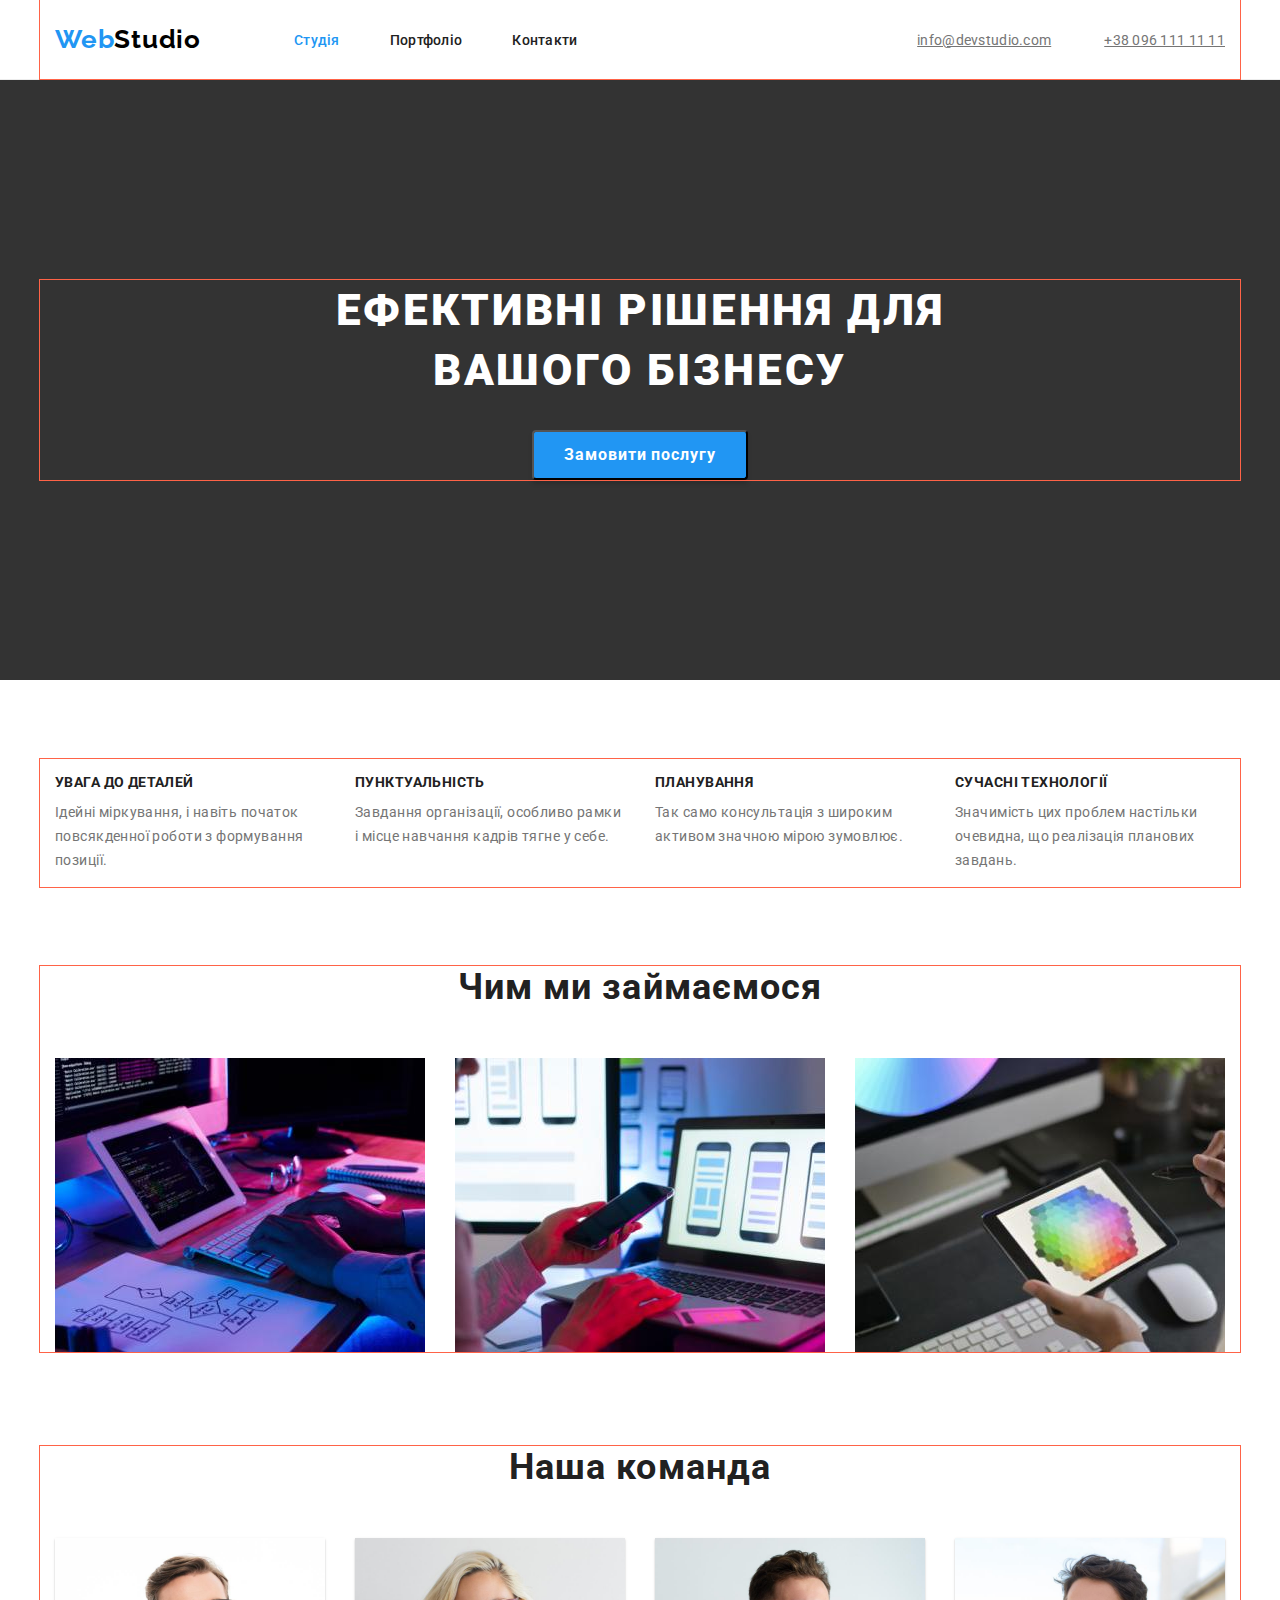
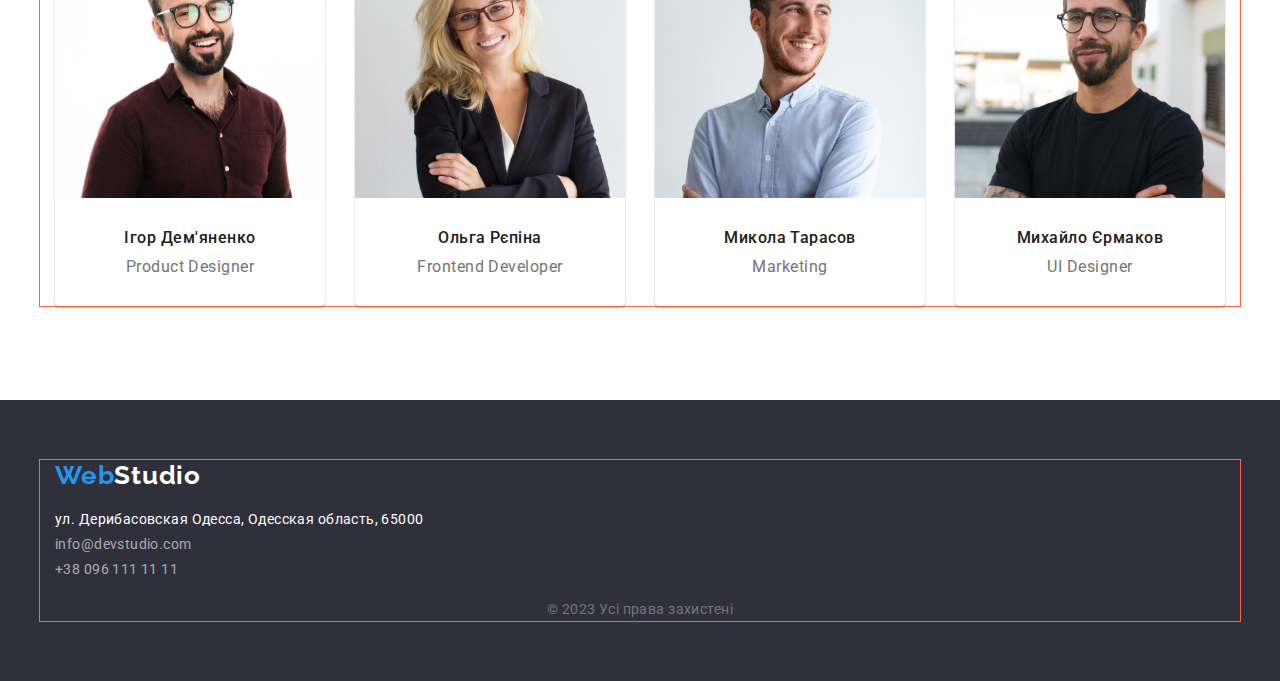
<file: index.html>
<!DOCTYPE html>
<html lang="uk">
  <head>
    <meta charset="UTF-8" />
    <meta http-equiv="X-UA-Compatible" content="IE=edge" />
    <meta name="viewport" content="width=device-width, initial-scale=1.0" />
    <title>Web studio</title>

    <link rel="preconnect" href="https://fonts.googleapis.com" />
    <link rel="preconnect" href="https://fonts.gstatic.com" crossorigin />
    <link
      href="https://fonts.googleapis.com/css2?family=Raleway:wght@700&family=Roboto:wght@400;500;700;900&display=swap"
      rel="stylesheet"
    />
    <link rel="stylesheet" href="./styles/style.css" />
  </head>
  <body>
    <!-- Header -->
    <header class="header">
      <div class="container header-container">
        <a class="header-logo logo link" href="./index.html"
          ><span class="logo-accent">Web</span>Studio</a
        >
        <nav class="nav">
          <ul class="nav-list list">
            <li class="nav-list-item">
              <a class="nav-list-link link current" href="">Студія</a>
            </li>
            <li class="nav-list-item">
              <a class="nav-list-link link" href="./portfolio.html"
                >Портфоліо</a
              >
            </li>
            <li class="nav-list-item">
              <a class="nav-list-link link" href="">Контакти</a>
            </li>
          </ul>
        </nav>
        <div class="header-connect">
          <a class="header-link" href="mailto:info@devstudio.com"
            >info@devstudio.com</a
          >
          <a class="header-link" href="tel:+380961111111">+38 096 111 11 11</a>
        </div>
      </div>
    </header>
    <main>
      <!-- Hero -->
      <section class="hero">
        <div class="container">
          <h1 class="hero-title">Ефективні рішення для вашого бізнесу</h1>
          <button class="button hero-btn" type="button">
            Замовити послугу
          </button>
        </div>
      </section>
      <!-- Peculiarities -->
      <section class="peculiarities">
        <div class="container">
          <h2 class="peculiarities-title visually-hidden">Peculiarities</h2>
          <ul class="peculiarities-list list">
            <li class="peculiarities-item">
              <h3 class="peculiarities-item-title">УВАГА ДО ДЕТАЛЕЙ</h3>
              <p class="peculiarities-item-text">
                Ідейні міркування, і навіть початок повсякденної роботи з
                формування позиції.
              </p>
            </li>
            <li class="peculiarities-item">
              <h3 class="peculiarities-item-title">ПУНКТУАЛЬНІСТЬ</h3>
              <p class="peculiarities-item-text">
                Завдання організації, особливо рамки і місце навчання кадрів
                тягне у себе.
              </p>
            </li>
            <li class="peculiarities-item">
              <h3 class="peculiarities-item-title">ПЛАНУВАННЯ</h3>
              <p class="peculiarities-item-text">
                Так само консультація з широким активом значною мірою зумовлює.
              </p>
            </li>
            <li class="peculiarities-item">
              <h3 class="peculiarities-item-title">СУЧАСНІ ТЕХНОЛОГІЇ</h3>
              <p class="peculiarities-item-text">
                Значимість цих проблем настільки очевидна, що реалізація
                планових завдань.
              </p>
            </li>
          </ul>
        </div>
      </section>
      <!-- Business -->
      <section class="business">
        <div class="container">
          <h2 class="business-title title">Чим ми займаємося</h2>
          <ul class="business-list list">
            <li class="business-item">
              <img
                src="./images/business-img-1.jpg"
                alt="develop - writing code"
                width="370"
                height="294"
              />
            </li>
            <li class="business-item">
              <img
                src="./images/business-img-2.jpg"
                alt="we develop mobile application"
                width="370"
                height="294"
              />
            </li>
            <li class="business-item">
              <img
                src="./images/business-img-3.jpg"
                alt="we select color"
                width="370"
                height="294"
              />
            </li>
          </ul>
        </div>
      </section>
      <!-- Team -->
      <section class="team">
        <div class="container">
          <h2 class="team-title title">Наша команда</h2>
          <ul class="team-list list">
            <li class="team-list-item">
              <img
                src="./images/team-img-1.jpg"
                alt="Ігор Дем'яненко"
                width="270"
                height="260"
              />
              <div class="team-wrap-item">
                <h3 class="team-item-title">Ігор Дем'яненко</h3>
                <p class="team-item-text">Product Designer</p>
              </div>
            </li>
            <li class="team-list-item">
              <img
                src="./images/team-img-2.jpg"
                alt="Ольга Рєпіна"
                width="270"
                height="260"
              />
              <div class="team-wrap-item">
                <h3 class="team-item-title">Ольга Рєпіна</h3>
                <p class="team-item-text">Frontend Developer</p>
              </div>
            </li>
            <li class="team-list-item">
              <img
                src="./images/team-img-3.jpg"
                alt="Микола Тарасов"
                width="270"
                height="260"
              />
              <div class="team-wrap-item">
                <h3 class="team-item-title">Микола Тарасов</h3>
                <p class="team-item-text">Marketing</p>
              </div>
            </li>
            <li class="team-list-item">
              <img
                src="./images/team-img-4.jpg"
                alt="Михайло Єрмаков"
                width="270"
                height="260"
              />
              <div class="team-wrap-item">
                <h3 class="team-item-title">Михайло Єрмаков</h3>
                <p class="team-item-text">UI Designer</p>
              </div>
            </li>
          </ul>
        </div>
      </section>
    </main>
    <!-- Footer -->
    <footer class="footer">
      <div class="container">
        <a class="footer-logo logo link" href="./index.html"
          ><span class="logo-accent">Web</span>Studio</a
        >
        <address class="footer-address">
          <ul class="footer-address-list list">
            <li class="footer-address-item">
              <a
                class="footer-address-link to-map link"
                href="https://goo.gl/maps/cPwKgXEgkE8QsZHY8?coh=178573&entry=tt"
                target="_blank"
                rel="noopener noreferrer nofollow"
                >ул. Дерибасовская Одесса, Одесская область, 65000</a
              >
            </li>
            <li class="footer-address-item">
              <a
                class="footer-address-link link"
                href="mailto:info@devstudio.com"
                >info@devstudio.com</a
              >
            </li>
            <li class="footer-address-item">
              <a class="footer-address-link link" href="tel:+380961111111"
                >+38 096 111 11 11</a
              >
            </li>
          </ul>
        </address>
        <p class="footer-copy">&#169; 2023 Усі права захистені</p>
      </div>
    </footer>
    <script src="./js/index.js" type="module"></script>
  </body>
</html>
</file>
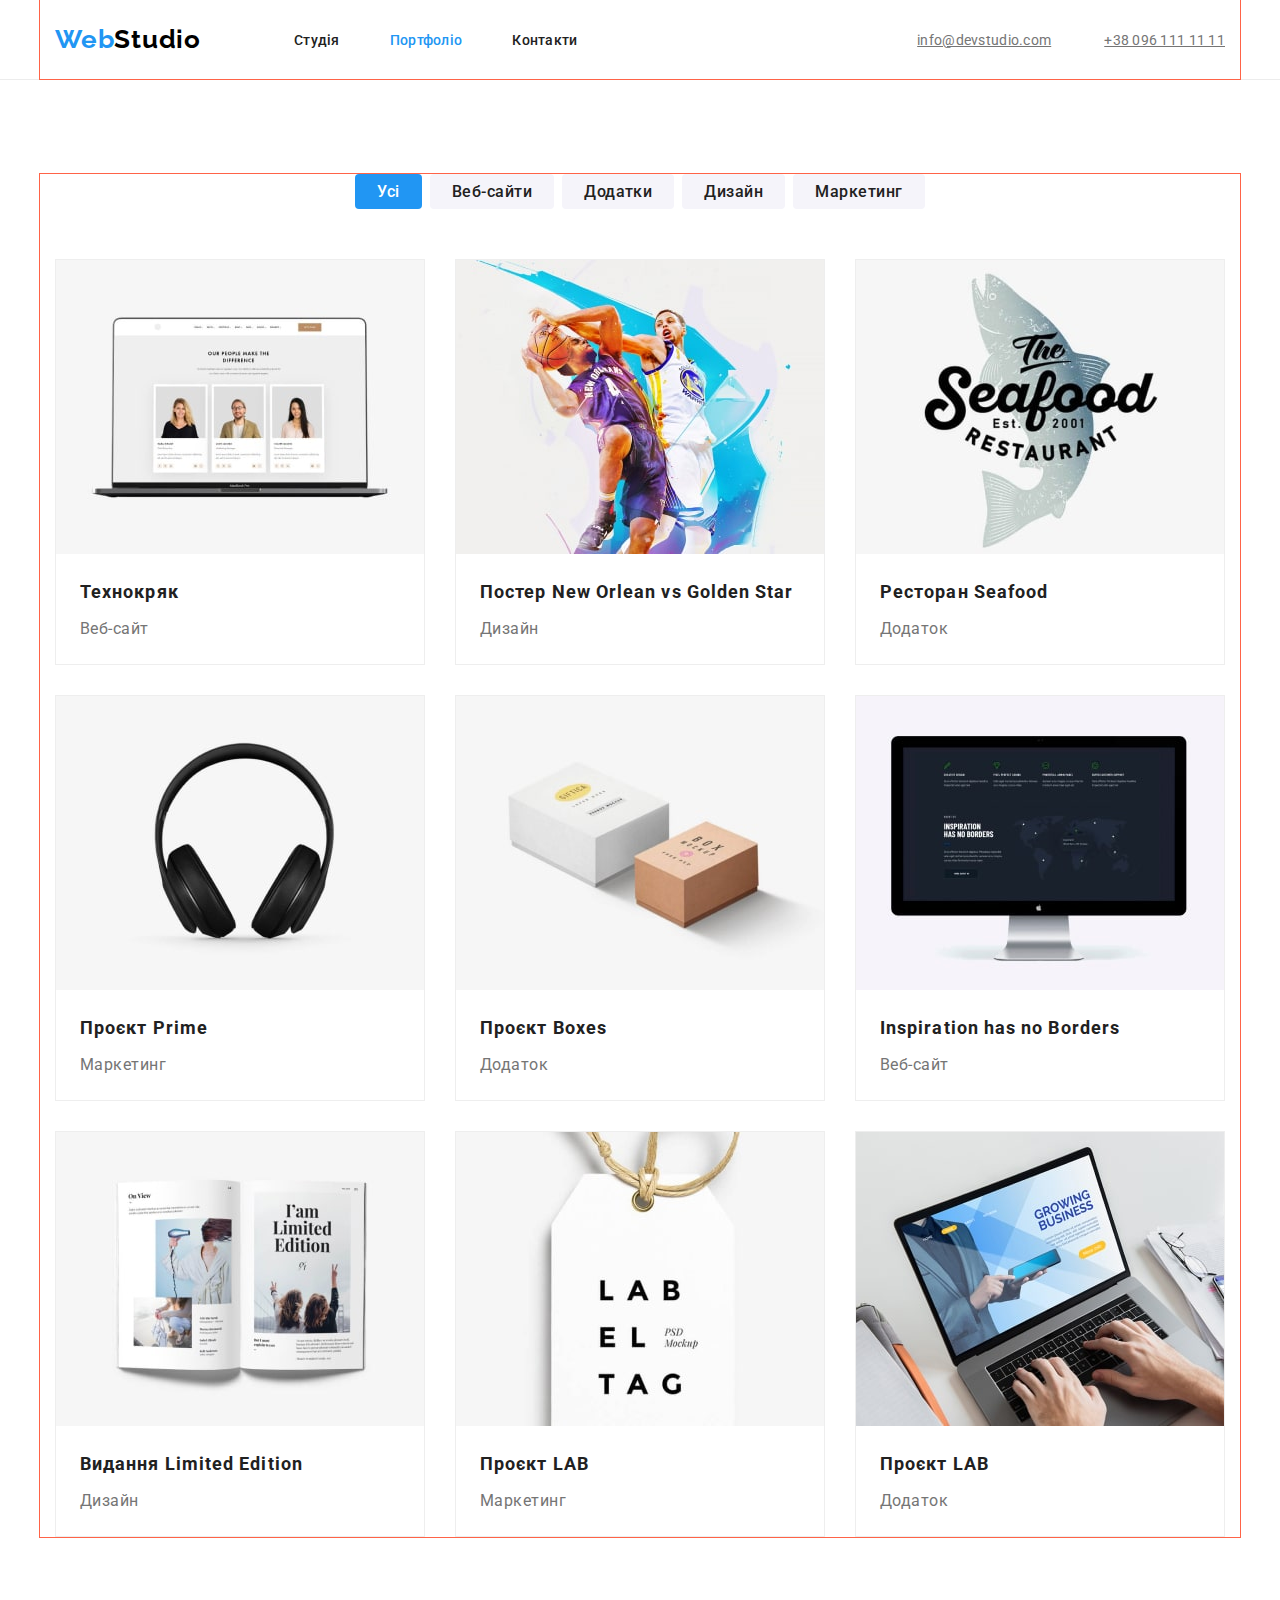
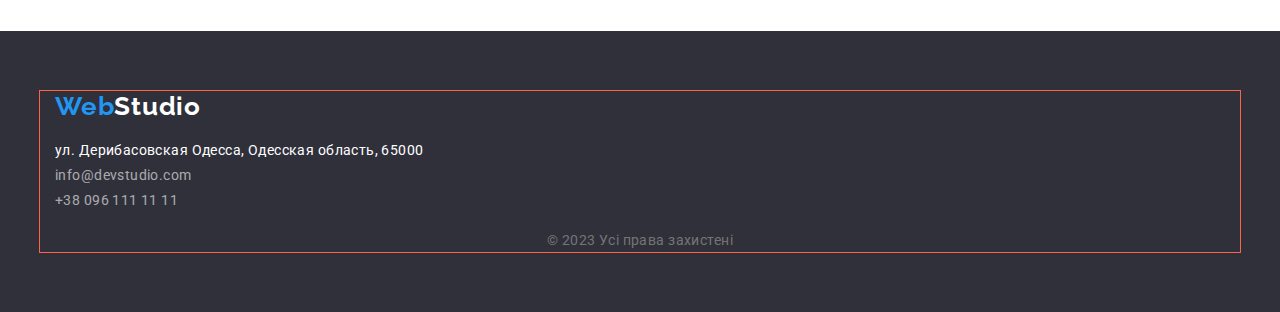
<file: portfolio.html>
<!DOCTYPE html>
<html lang="uk">
  <head>
    <meta charset="UTF-8" />
    <meta http-equiv="X-UA-Compatible" content="IE=edge" />
    <meta name="viewport" content="width=device-width, initial-scale=1.0" />
    <title>Portfolio</title>
    <link rel="preconnect" href="https://fonts.googleapis.com" />
    <link rel="preconnect" href="https://fonts.gstatic.com" crossorigin />
    <link
      href="https://fonts.googleapis.com/css2?family=Raleway:wght@700&family=Roboto:wght@400;500;700;900&display=swap"
      rel="stylesheet"
    />
    <link rel="stylesheet" href="./styles/style.css" />
  </head>
  <body>
    <!-- Header -->
    <header class="header">
      <div class="container header-container">
        <a class="header-logo logo link" href="./index.html"
          ><span class="logo-accent">Web</span>Studio</a
        >
        <nav class="nav">
          <ul class="nav-list list">
            <li class="nav-list-item">
              <a class="nav-list-link link" href="./index.html">Студія</a>
            </li>
            <li class="nav-list-item">
              <a class="nav-list-link link current" href="./portfolio.html"
                >Портфоліо</a
              >
            </li>
            <li class="nav-list-item">
              <a class="nav-list-link link" href="">Контакти</a>
            </li>
          </ul>
        </nav>
        <div class="header-connect">
          <a class="header-link" href="mailto:info@devstudio.com"
            >info@devstudio.com</a
          >
          <a class="header-link" href="tel:+380961111111">+38 096 111 11 11</a>
        </div>
      </div>
    </header>
    <!-- Main -->
    <main>
      <section class="portfolio">
        <div class="container">
          <h2 class="portfolio-title visually-hidden">Portfolio</h2>

          <ul class="portfolio-filter-list list">
            <li class="portfolio-filter-item">
              <button class="filter-btn active" type="button">Усі</button>
            </li>
            <li class="filter-item">
              <button class="filter-btn" type="button">Веб-сайти</button>
            </li>
            <li class="filter-item">
              <button class="filter-btn" type="button">Додатки</button>
            </li>
            <li class="filter-item">
              <button class="filter-btn" type="button">Дизайн</button>
            </li>
            <li class="filter-item">
              <button class="filter-btn" type="button">Маркетинг</button>
            </li>
          </ul>

          <ul class="portfolio-cards-list list">
            <li class="portfolio-cards-item">
              <a href="" class="card-link link">
                <img
                  src="./images/portfolio/img-1.jpg"
                  alt="Технокряк"
                  class="card-img"
                  width="370"
                  height="294"
                />
                <div class="cards-wrap">
                  <h2 class="card-title">Технокряк</h2>
                  <p class="card-text">Веб-сайт</p>
                </div>
              </a>
            </li>
            <li class="portfolio-cards-item">
              <a href="" class="card-link link">
                <img
                  src="./images/portfolio/img-2.jpg"
                  alt="New Orlean vs Golden Star"
                  class="card-img"
                  width="370"
                  height="294"
                />
                <div class="cards-wrap">
                  <h2 class="card-title">
                    Постер <span lang="en">New Orlean vs Golden Star</span>
                  </h2>
                  <p class="card-text">Дизайн</p>
                </div>
              </a>
            </li>
            <li class="portfolio-cards-item">
              <a href="" class="card-link link">
                <img
                  src="./images/portfolio/img-3.jpg"
                  alt="Ресторан Seafood"
                  class="card-img"
                  width="370"
                  height="294"
                />
                <div class="cards-wrap">
                  <h2 class="card-title">
                    Ресторан <span lang="en">Seafood</span>
                  </h2>
                  <p class="card-text">Додаток</p>
                </div>
              </a>
            </li>
            <li class="portfolio-cards-item">
              <a href="" class="card-link link">
                <img
                  src="./images/portfolio/img-4.jpg"
                  alt="Prime"
                  class="card-img"
                  width="370"
                  height="294"
                />
                <div class="cards-wrap">
                  <h2 class="card-title">
                    Проєкт <span lang="en">Prime</span>
                  </h2>
                  <p class="card-text">Маркетинг</p>
                </div>
              </a>
            </li>
            <li class="portfolio-cards-item">
              <a href="" class="card-link link">
                <img
                  src="./images/portfolio/img-5.jpg"
                  alt="Проєкт Boxes"
                  class="card-img"
                  width="370"
                  height="294"
                />
                <div class="cards-wrap">
                  <h2 class="card-title">
                    Проєкт <span lang="en">Boxes</span>
                  </h2>
                  <p class="card-text">Додаток</p>
                </div>
              </a>
            </li>
            <li class="portfolio-cards-item">
              <a href="" class="card-link link">
                <img
                  src="./images/portfolio/img-6.jpg"
                  alt="Inspiration has no Borders"
                  class="card-img"
                  width="370"
                  height="294"
                />
                <div class="cards-wrap">
                  <h2 class="card-title">
                    <span lang="en">Inspiration has no Borders</span>
                  </h2>
                  <p class="card-text">Веб-сайт</p>
                </div>
              </a>
            </li>
            <li class="portfolio-cards-item">
              <a href="" class="card-link link">
                <img
                  src="./images/portfolio/img-7.jpg"
                  alt="Видання Limited Edition"
                  class="card-img"
                  width="370"
                  height="294"
                />
                <div class="cards-wrap">
                  <h2 class="card-title">
                    Видання <span lang="en">Limited Edition</span>
                  </h2>
                  <p class="card-text">Дизайн</p>
                </div>
              </a>
            </li>
            <li class="portfolio-cards-item">
              <a href="" class="card-link link">
                <img
                  src="./images/portfolio/img-8.jpg"
                  alt="Проєкт LAB"
                  class="card-img"
                  width="370"
                  height="294"
                />
                <div class="cards-wrap">
                  <h2 class="card-title">Проєкт <span lang="en">LAB</span></h2>
                  <p class="card-text">Маркетинг</p>
                </div>
              </a>
            </li>
            <li class="portfolio-cards-item">
              <a href="" class="card-link link">
                <img
                  src="./images/portfolio/img-9.jpg"
                  alt="Проєкт LAB"
                  class="card-img"
                  width="370"
                  height="294"
                />
                <div class="cards-wrap">
                  <h2 class="card-title">
                    <span lang="en">Проєкт LAB</span>
                  </h2>
                  <p class="card-text">Додаток</p>
                </div>
              </a>
            </li>
          </ul>
        </div>
      </section>
    </main>
    <!-- Footer -->
    <footer class="footer">
      <div class="container">
        <a class="footer-logo logo link" href="./index.html"
          ><span class="logo-accent">Web</span>Studio</a
        >
        <address class="footer-address">
          <ul class="footer-address-list list">
            <li class="footer-address-item">
              <a
                class="footer-address-link to-map link"
                href="https://goo.gl/maps/cPwKgXEgkE8QsZHY8?coh=178573&entry=tt"
                target="_blank"
                rel="noopener noreferrer nofollow"
                >ул. Дерибасовская Одесса, Одесская область, 65000</a
              >
            </li>
            <li class="footer-address-item">
              <a
                class="footer-address-link link"
                href="mailto:info@devstudio.com"
                >info@devstudio.com</a
              >
            </li>
            <li class="footer-address-item">
              <a class="footer-address-link link" href="tel:+380961111111"
                >+38 096 111 11 11</a
              >
            </li>
          </ul>
        </address>
        <p class="footer-copy">&#169; 2023 Усі права захистені</p>
      </div>
    </footer>
  </body>
</html>
</file>
<file: styles/style.css>
:root {
  /* font-family */

  --primery-font-family: 'Roboto', sans-serif;
  --secondaryfont-family: 'Raleway', sans-serif;
  /* Btn */

  --first-text-btn-color: #ffffff;
  --second-text-btn-color: #212121;

  /* Text-color */

  --primery-text-color: #757575;
  --secondary-text-color: rgba(255, 255, 255, 0.6);
  --rare-text-color: #ffffff;

  /* Heading */
  --primery-heading-color: #212121;
  --secondary-heading: #ffffff;

  /* background */
  --primery-bg: #ffffff;
  --secondary-bg: #f5f4fa;
  --footer-bg: #2f303a;

  /* accent */

  --accent-text-color: #2196f3;
  --accent-logo-text: #2196f3;
  --accent: #2196f3;
  --accent-logo-black: #000000;
}

html {
  font-size: 62.5%;
}

*,
*::after,
*::before {
  box-sizing: border-box;
}

body {
  margin: 0;
  font-family: var(--primery-font-family);
  font-size: 1.4rem;
}

.visually-hidden {
  position: absolute;
  white-space: nowrap;
  width: 1px;
  height: 1px;
  margin: -1px;
  padding: 0;
  overflow: hidden;
  border: 0;
  clip: rect(0 0 0 0);
  clip-path: inset(50%);
}

h1,
h2,
h3,
h4,
p {
  margin: 0;
  padding: 0;
}

img {
  display: block;
}
.list {
  list-style: none;
  padding-left: 0;
  margin: 0;
}

.link {
  text-decoration: none;
}

.logo {
  font-family: 'Raleway';

  font-weight: 700;
  font-size: 2.6rem;
  line-height: calc(3.1 / 2.6);
  letter-spacing: 0.03em;
}

.logo-accent {
  color: var(--accent-logo-text);
}

.title {
  font-size: 3.6rem;
  line-height: calc(4.2 / 3.6);
  text-align: center;
  letter-spacing: 0.03em;

  color: var(--primery-heading-color);
}

.container {
  outline: 1px solid tomato;
  width: 1200px;
  padding-left: 15px;
  padding-right: 15px;
  margin: 0 auto;
}

/* .button {


} */

/* Header */

.header {
  border-bottom: 1px solid #ececec;
}

.header-logo {
  padding: 24px 0;
  margin-right: 93px;
  color: var(--accent-logo-black);
}

.header-container {
  display: flex;
  align-items: center;
}

.nav-list {
  display: flex;
}

.nav-list-item:not(:last-child) {
  margin-right: 50px;
}

.header-connect {
  margin-left: auto;
}

.header-link:not(:last-child) {
  margin-right: 50px;
}

.nav-list-link {
  font-weight: 500;

  line-height: calc(1.6 / 1.4);
  letter-spacing: 0.02em;

  color: var(--primery-heading-color);
}
.nav-list-link.current {
  color: var(--accent-text-color);
}

.nav-list-link:hover,
.nav-list-link:focus {
  color: var(--accent-text-color);
}

.header-link {
  line-height: calc(1.6 / 1.4);
  letter-spacing: 0.02em;
  color: var(--primery-text-color);
}

.header-link:hover,
.header-link:focus {
  color: var(--accent-text-color);
}

/* Hero */

.hero {
  padding: 200px 0;
  background-color: #333;
  text-align: center;
}

.hero-title {
  width: 696px;
  margin: 0 auto;
  margin-bottom: 30px;
  font-weight: 900;
  font-size: 4.4rem;
  line-height: calc(6 / 4.4);

  text-align: center;
  letter-spacing: 0.06em;
  text-transform: uppercase;

  color: var(--rare-text-color);
}

.hero-btn {
  width: 216px;
  height: 50px;
  font-family: var(--primery-font-family);

  font-weight: 700;
  font-size: 1.6rem;
  line-height: calc(3 / 1.6);
  /* identical to box height, or 188% */

  letter-spacing: 0.06em;

  color: #ffffff;
  background-color: var(--accent);
  box-shadow: 0px 4px 4px rgba(0, 0, 0, 0.15);
  border-radius: 4px;
}

/* Peculiarities */

.peculiarities {
  padding: 94px 0;
}

.peculiarities-list {
  /* background-color: tomato; */
  display: flex;
  flex-wrap: wrap;
  align-items: flex-start;
  margin: -15px;
}

.peculiarities-item {
  width: calc((100% / 4 - 30px));
  margin: 15px;
}

.peculiarities-item-title {
  margin-bottom: 10px;
  font-size: 1.4rem;
  line-height: calc(1.6 / 1.4);
  letter-spacing: 0.03em;
  text-transform: uppercase;

  color: var(--primery-heading-color);
}

.peculiarities-item-text {
  line-height: calc(2.4 / 1.4);
  letter-spacing: 0.03em;
  color: var(--primery-text-color);
}

/*  Business*/

.business-title {
  margin-bottom: 50px;
}

.business-list {
  display: flex;
  align-items: center;
  /* justify-content: space-between; */

  gap: 30px;
}

.business-item {
  width: 370px;
}

/* Team */

.team {
  padding: 94px 0;
}

.team-title {
  margin-bottom: 50px;
}

.team-list {
  display: flex;
  gap: 30px;
}

.team-list-item {
  width: calc((100% - 90px) / 4);
  border-radius: 0px 0px 4px 4px;
  background: #fff;
  /* material shadow v1 */
  box-shadow: 0px 2px 1px 0px rgba(0, 0, 0, 0.2),
    0px 1px 1px 0px rgba(0, 0, 0, 0.14), 0px 1px 3px 0px rgba(0, 0, 0, 0.12);
}

.team-wrap-item {
  padding: 30px 0;
}

.team-item-title {
  margin-bottom: 10px;
  font-weight: 500;
  font-size: 1.6rem;
  line-height: calc(1.9 / 1.6);

  text-align: center;
  letter-spacing: 0.03em;

  color: var(--primery-heading-color);
}
.team-item-text {
  font-size: 1.6rem;
  line-height: calc(1.9 / 1.6);

  text-align: center;
  letter-spacing: 0.03em;

  color: var(--primery-text-color);
}

/* Footer */

.footer {
  padding: 60px 0;
  background-color: var(--footer-bg);
}

.footer-logo {
  display: block;
  margin-bottom: 20px;
  color: var(--rare-text-color);
}

.footer-address-item:not(:last-child) {
  margin-bottom: 9px;
}

.footer-address-link {
  font-style: normal;
  line-height: calc(2.4 / 1.4rem);

  letter-spacing: 0.03em;

  color: #ffffff99;
}
.footer-address-link.to-map {
  color: var(--rare-text-color);
}

.footer-address-link:hover,
.footer-address-link:focus {
  color: var(--accent);
}

.footer-copy {
  margin-top: 20px;
  text-align: center;
  line-height: calc(2.4 / 1.4);
  letter-spacing: 0.03em;
  color: var(--primery-text-color);
}

/* =======Portfolio================ */

.portfolio {
  padding: 94px 0;
}

.portfolio-filter-list {
  margin-bottom: 50px;
  display: flex;
  justify-content: center;
  gap: 8px;
}
.filter-btn {
  font-family: inherit;
  padding: 6px 22px;

  text-align: center;
  font-family: Roboto;
  font-size: 16px;

  font-weight: 500;
  line-height: calc(26 / 18);
  letter-spacing: 0.48px;
  border: transparent;

  border-radius: 4px;
  background: #f5f4fa;

  color: var(--second-text-btn-color);

  cursor: pointer;
}

.filter-btn.active {
  background-color: var(--accent);
  color: var(--first-text-btn-color);
}

.portfolio-cards-list {
  display: flex;
  flex-wrap: wrap;
  gap: 30px;
}

.portfolio-cards-item {
  max-width: calc((100% - 60px) / 3);
  border: 1px solid #eee;
  background: #fff;
}

.card-link img {
  width: 100%;
  object-fit: cover;
}

.cards-wrap {
  padding: 20px 0px 20px 24px;
}
.card-title {
  margin-bottom: 4px;
  font-size: 1.8rem;
  line-height: calc(3.6 / 1.8);

  letter-spacing: 0.06em;

  color: var(--primery-heading-color);
}
.card-text {
  font-size: 1.6rem;
  line-height: calc(3 / 1.6);

  letter-spacing: 0.03em;

  color: var(--primery-text-color);
}
</file>
